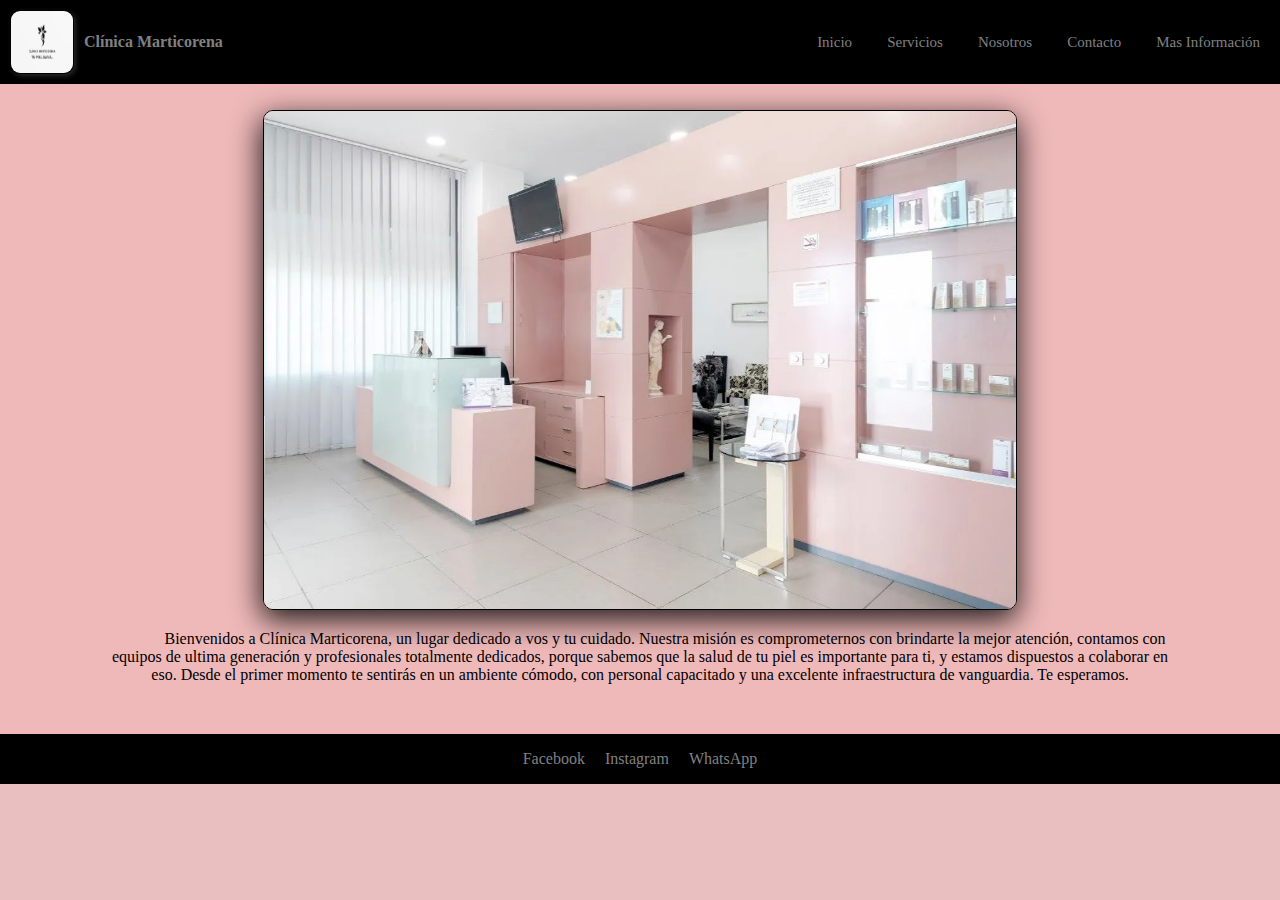
<file: index.html>
<!DOCTYPE html>
<html lang="es">

<head>
    <meta charset="UTF-8">
    <meta http-equiv="X-UA-Compatible" content="IE=edge">
    <meta name="viewport" content="width=device-width, initial-scale=1.0">
    <title>Clínica Marticorena</title>
    <link rel="stylesheet" href="./css/style.css">
    <link rel="shortcut icon" href="./assets/img/favicon.jpg" type="image/x-icon">
</head>

<body>
    <header>
        <a href="./index.html" class="logoNav">
            <img src="./assets/img/logoNav.jpg" alt="">
            <h4 class="nombreClinica">Clínica Marticorena</h4>
        </a>
        <nav>
            <ul class="navBar">
                <li>
                    <a href="./index.html">Inicio</a>
                </li>
                <li>
                    <a href="./pages/servicios.html">Servicios</a>
                </li>
                <li>
                    <a href="./pages/nosotros.html">Nosotros</a>
                </li>
                <li>
                    <a href="./pages/contacto.html">Contacto</a>
                </li>
                <li>
                    <a href="./pages/masinfo.html">Mas Información</a>
                </li>
            </ul>
        </nav>
    </header>
    <main>
        <section class="imagenhall">
            <div>
                <img src="./assets/img/hall index.webp" alt="">
            </div>
            <p>Bienvenidos a Clínica Marticorena, un lugar dedicado a vos y tu cuidado. Nuestra misión es comprometernos
                con brindarte la mejor atención, contamos con equipos de ultima generación y profesionales totalmente
                dedicados, porque sabemos que la salud de tu piel es importante para ti, y estamos dispuestos a
                colaborar en eso. Desde el primer momento te sentirás en un ambiente cómodo, con personal capacitado y
                una excelente infraestructura de vanguardia. Te esperamos.
            </p>
        </section>
    </main>
    <footer class="footer">
        <ul class="redesFooter">
            <li class="linkface">
                <a href="https://www.facebook.com/" target="_blank">Facebook</a>
            </li>
            <li class="linkinsta">
                <a href="https://www.instagram.com/" target="_blank">Instagram</a>
            </li>
            <li class="linkwhat">
                <a href="https://web.whatsapp.com/" target="_blank">WhatsApp</a>
            </li>
        </ul>
        <!-- <a href="https://es-la.facebook.com/" target="_blank"> 
                <img src="./assets/img/logoFacebook.png" alt="">
            </a>
            <a href="https://www.instagram.com/" target="_blank">
                <img src="./assets/img/logoInstagram.png" alt="">
            </a>
            <a href="https://web.whatsapp.com/es/" target="_blank">
                <img src="./assets/img/logoWhatsapp.png" alt="">
            </a>-->
        </div>
    </footer>
</body>

</html>
</file>
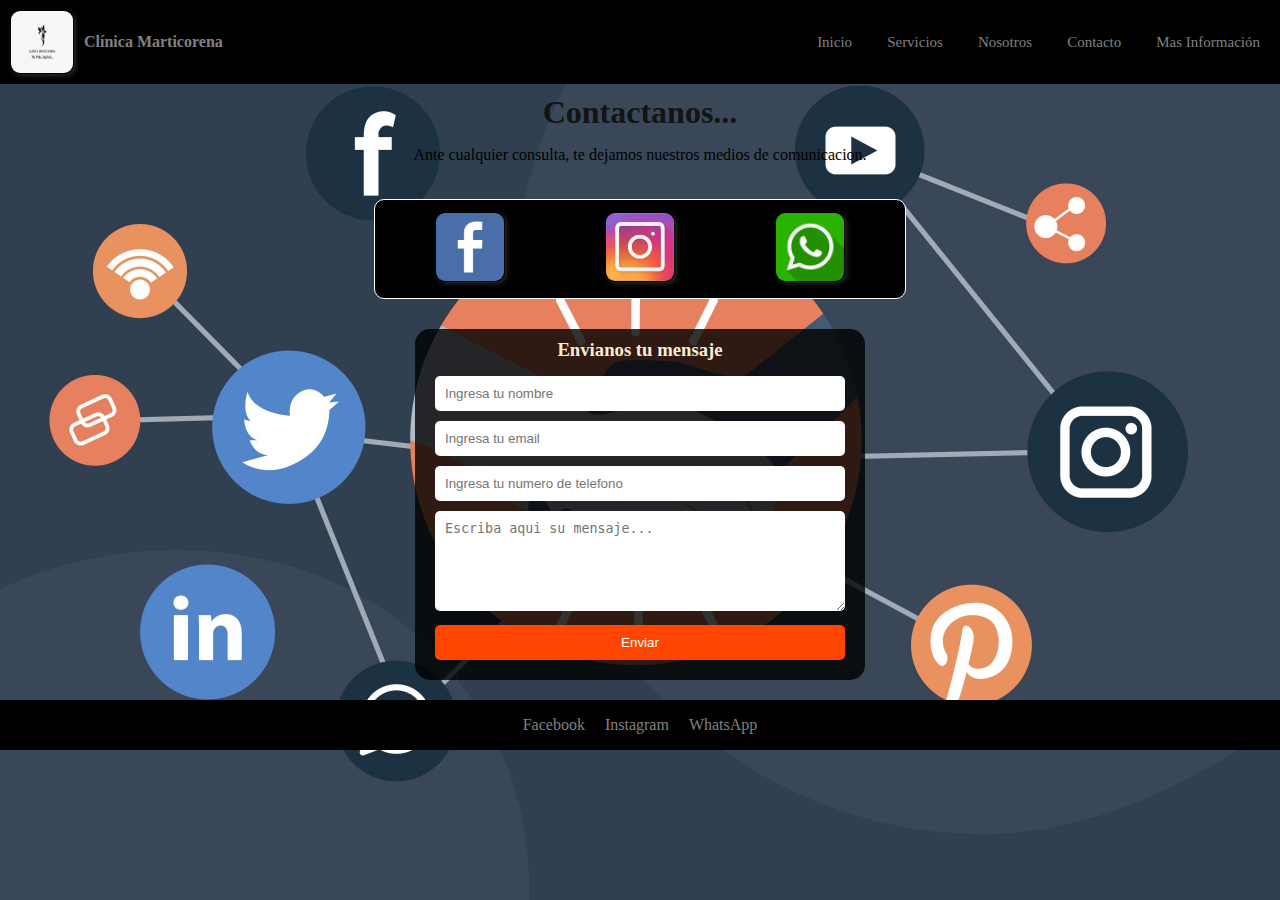
<file: pages/contacto.html>
<!DOCTYPE html>
<html lang="en">
<head>
    <meta charset="UTF-8">
    <meta http-equiv="X-UA-Compatible" content="IE=edge">
    <meta name="viewport" content="width=device-width, initial-scale=1.0">
    <title>Clínica Marticorena</title>
    <link rel="stylesheet" href="../css/style.css">
    <link rel="shortcut icon" href="../assets/img/favicon.jpg" type="image/x-icon">
</head>
<body class="bodycontact">
    <header>
        <a href="../index.html" class="logoNav">
            <img src="../assets/img/logoNav.jpg" alt="">
            <h4 class="nombreClinica">Clínica Marticorena</h4>
        </a>
        <nav>
            <ul class="navBar">
                <li>
                    <a href="../index.html">Inicio</a>
                </li>
                <li>
                    <a href="./servicios.html">Servicios</a>
                </li>
                <li>
                    <a href="./nosotros.html">Nosotros</a>
                </li>
                <li>
                    <a href="./contacto.html">Contacto</a>
                </li>
                <li>
                    <a href="./masinfo.html">Mas Información</a>
                </li>
            </ul>
        </nav>
    </header>
    <main>
        <h1>Contactanos...</h1>
        <p class="descripcion">Ante cualquier consulta, te dejamos nuestros medios de comunicacion.</p>
        <section class="card">
            <div class="cardcontact">
                <a href="https://es-la.facebook.com/" target="_blank"><img src="../assets/img/logoFacebook.png" alt="logo que sirve de link"></a>
                <a href="https://www.instagram.com/" target="_blank"><img src="../assets/img/logoInstagram.png" alt="logo que sirve de link"></a>
                <a href="https://www.whatsapp.com/?lang=es" target="_blank"><img src="../assets/img/logoWhatsapp.png" alt="logo que sirve de link"></a>
            </div>
        </section>
        <form action="" class="formulario">
            <h3 class="tituloform">Envianos tu mensaje</h3>
            <input type="text" name="nombre" placeholder="Ingresa tu nombre">
            <input type="text" name="correo" placeholder="Ingresa tu email">
            <input type="text" name="numero" placeholder="Ingresa tu numero de telefono">
            <textarea name="mensaje" placeholder="Escriba aqui su mensaje..."></textarea>
            <input class="buttonform" type="button" value="Enviar" id="botonformulario">
        </form>
    </main>

    <footer class="footer">
        <ul class="redesFooter">
            <li class="linkface">
                <a href="https://www.facebook.com/" target="_blank">Facebook</a>
            </li>
            <li class="linkinsta">
                <a href="https://www.instagram.com/" target="_blank">Instagram</a>
            </li>
            <li class="linkwhat">
                <a href="https://web.whatsapp.com/" target="_blank">WhatsApp</a>
            </li>
        </ul>
    </footer>

</body>
</html>
</file>
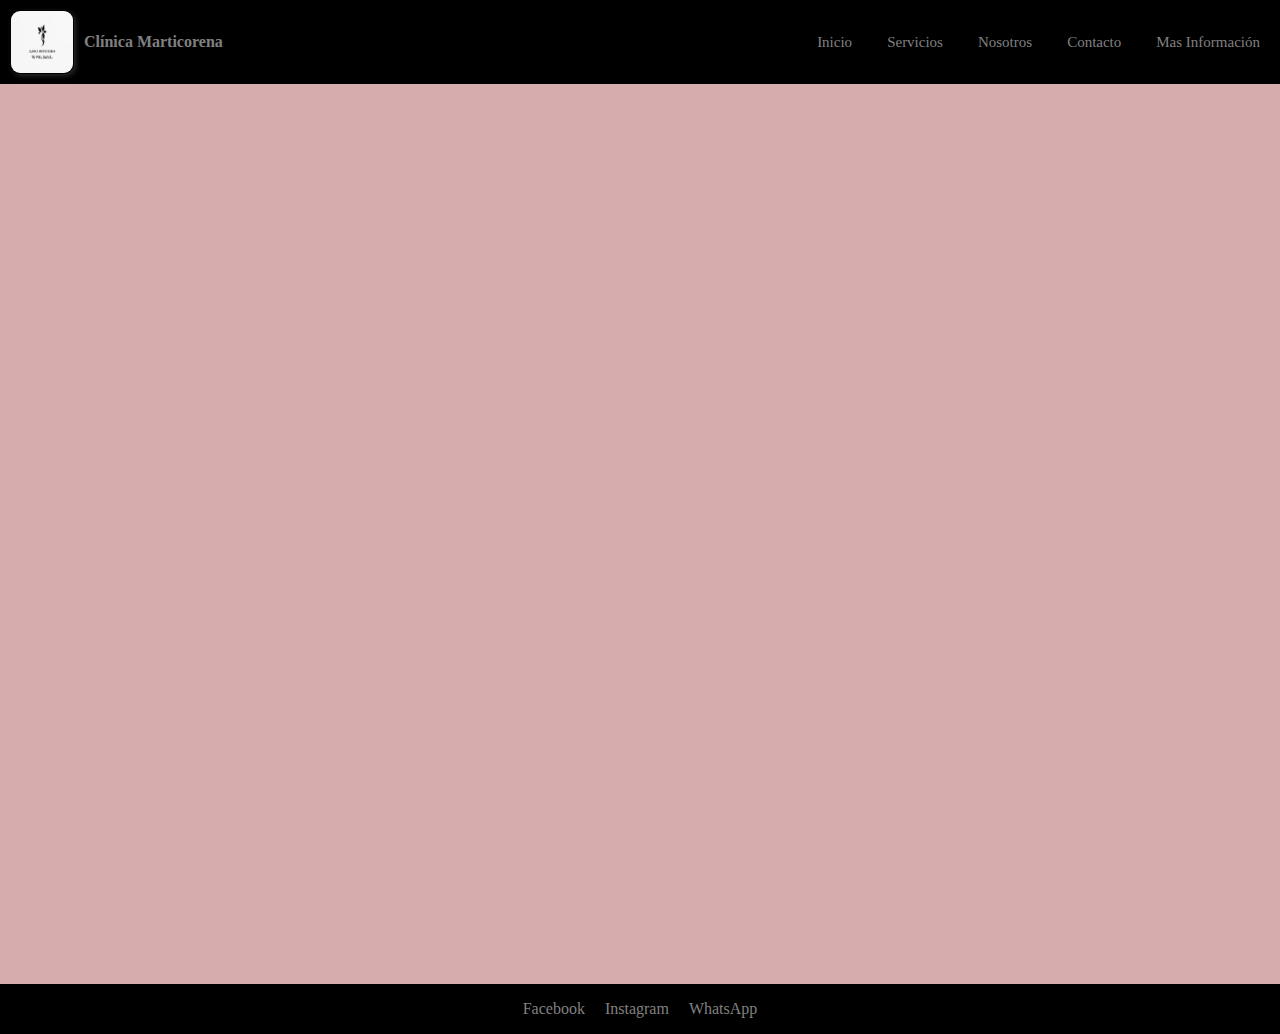
<file: pages/masinfo.html>
<!DOCTYPE html>
<html lang="en">

<head>
    <meta charset="UTF-8">
    <meta http-equiv="X-UA-Compatible" content="IE=edge">
    <meta name="viewport" content="width=device-width, initial-scale=1.0">
    <title>Clínica Marticorena</title>
    <link rel="stylesheet" href="../css/style.css">
    <link rel="shortcut icon" href="../assets/img/favicon.jpg" type="image/x-icon">
</head>

<body>
    <header>
        <a href="../index.html" class="logoNav">
            <img src="../assets/img/logoNav.jpg" alt="">
            <h4 class="nombreClinica">Clínica Marticorena</h4>
        </a>
        <nav>
            <ul class="navBar">
                <li>
                    <a href="../index.html">Inicio</a>
                </li>
                <li>
                    <a href="./servicios.html">Servicios</a>
                </li>
                <li>
                    <a href="./nosotros.html">Nosotros</a>
                </li>
                <li>
                    <a href="./contacto.html">Contacto</a>
                </li>
                <li>
                    <a href="./masinfo.html">Mas Información</a>
                </li>
            </ul>
        </nav>
    </header>

    <main class="maininfo">
        <!-- >h1>Nuestra Información</h1> 
            <p class="descripcion">Te contamos donde encontrarnos, ¡y mucho más!</p> -->

    </main>
    <footer class="footer">
        <ul class="redesFooter">
            <li class="linkface">
                <a href="https://www.facebook.com/" target="_blank">Facebook</a>
            </li>
            <li class="linkinsta">
                <a href="https://www.instagram.com/" target="_blank">Instagram</a>
            </li>
            <li class="linkwhat">
                <a href="https://web.whatsapp.com/" target="_blank">WhatsApp</a>
            </li>
        </ul>
    </footer>
</body>

</html>
</file>
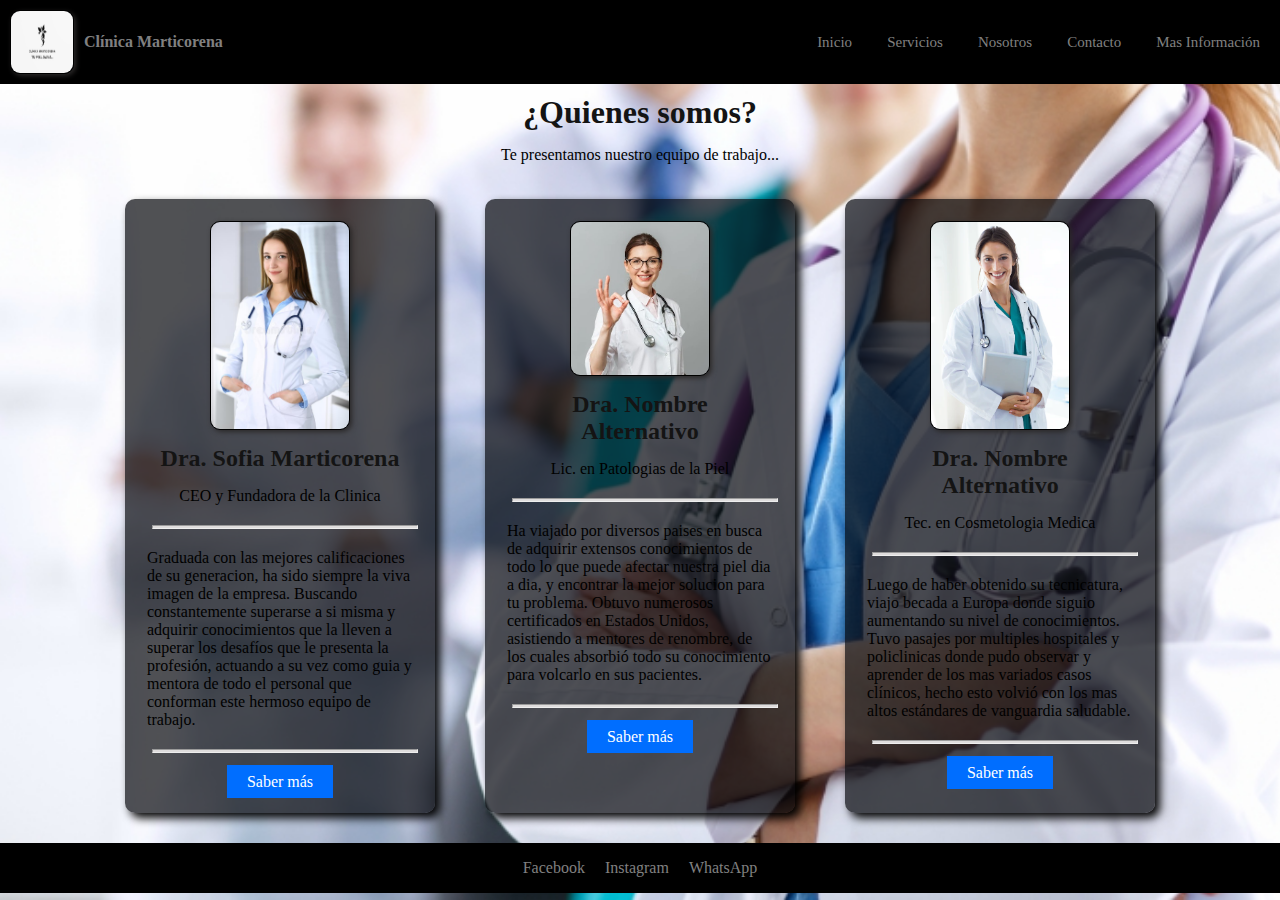
<file: pages/nosotros.html>
<!DOCTYPE html>
<html lang="en">

<head>
    <meta charset="UTF-8">
    <meta http-equiv="X-UA-Compatible" content="IE=edge">
    <meta name="viewport" content="width=device-width, initial-scale=1.0">
    <title>Clínica Marticorena</title>
    <link rel="stylesheet" href="../css/style.css">
    <link rel="shortcut icon" href="../assets/img/favicon.jpg" type="image/x-icon">
</head>

<body class="bodynos">
    <header>
        <a href="../index.html" class="logoNav">
            <img src="../assets/img/logoNav.jpg" alt="">
            <h4 class="nombreClinica">Clínica Marticorena</h4>
        </a>
        <nav>
            <ul class="navBar">
                <li>
                    <a href="../index.html">Inicio</a>
                </li>
                <li>
                    <a href="./servicios.html">Servicios</a>
                </li>
                <li>
                    <a href="./nosotros.html">Nosotros</a>
                </li>
                <li>
                    <a href="./contacto.html">Contacto</a>
                </li>
                <li>
                    <a href="./masinfo.html">Mas Información</a>
                </li>
            </ul>
        </nav>

    </header>

        <main>
            <h1>¿Quienes somos?</h1>
            <p class="descripcion">Te presentamos nuestro equipo de trabajo...
            </p>
            <section class="card">
                <div class="card__perfil">
                    <div class="card__nombre">
                        <img src="../assets/img/doctora 1.jpg" alt="">
                        <h2>Dra. Sofia Marticorena</h2>
                        <p>CEO y Fundadora de la Clinica</p>
                    </div>
                    <hr>
                    <div class="card__descripcion">
                        <p>Graduada con las mejores calificaciones de su generacion, ha sido siempre la viva imagen de
                            la empresa. Buscando constantemente superarse a si misma y adquirir conocimientos que la
                            lleven a superar los desafíos que le presenta la profesión, actuando a su vez como guia y
                            mentora de todo el personal que conforman este hermoso equipo de trabajo.</p>
                    </div>
                    <hr>
                    <div class="card__button">
                        <a class="enlace" href="http://www.eutm.fmed.edu.uy/cosmetologiamedica.html"
                            target="_blank">Saber
                            más</a>
                    </div>
                </div>
                <div class="card__perfil">
                    <div class="card__nombre">
                        <img src="../assets/img/doctora 2.jpg" alt="">
                        <h2>Dra. Nombre Alternativo</h2>
                        <p>Lic. en Patologias de la Piel</p>
                    </div>
                    <hr>
                    <div class="card__descripcion">
                        <p>Ha viajado por diversos paises en busca de adquirir extensos conocimientos de todo lo que
                            puede afectar nuestra piel dia a dia, y encontrar la mejor solucion para tu problema. Obtuvo
                            numerosos certificados en Estados Unidos, asistiendo a mentores de renombre, de los cuales
                            absorbió todo su conocimiento para volcarlo en sus pacientes.</p>
                    </div>
                    <hr>
                    <div class="card__button">
                        <a class="enlace" href="http://www.eutm.fmed.edu.uy/anatomiapatologica.html"
                            target="_blank">Saber más</a>
                    </div>
                </div>
                <div class="card__perfil">
                    <div class="card__nombre">
                        <img src="../assets/img/doctora 3.jpg" alt="">
                        <h2>Dra. Nombre Alternativo</h2>
                        <p>Tec. en Cosmetologia Medica</p>
                    </div>
                    <hr>
                    <div class="card__descripcion">
                        <p>Luego de haber obtenido su tecnicatura, viajo becada a Europa donde siguio aumentando su
                            nivel de conocimientos. Tuvo pasajes por multiples hospitales y policlinicas donde pudo
                            observar y aprender de los mas variados casos clínicos, hecho esto volvió con los mas altos
                            estándares de vanguardia saludable.</p>
                    </div>
                    <hr>
                    <div class="card__button">
                        <a class="enlace" href="https://www.hospitalbritanico.org.uy/servicios_clinicos_laboratorio.php">Saber más</a>
                    </div>
                </div>
            </section>

        </main>

        <footer class="footer">
            <ul class="redesFooter">
                <li class="linkface">
                    <a href="https://www.facebook.com/" target="_blank">Facebook</a>
                </li>
                <li class="linkinsta">
                    <a href="https://www.instagram.com/" target="_blank">Instagram</a>
                </li>
                <li class="linkwhat">
                    <a href="https://web.whatsapp.com/" target="_blank">WhatsApp</a>
                </li>
            </ul>
        </footer>
</body>

</html>
</file>
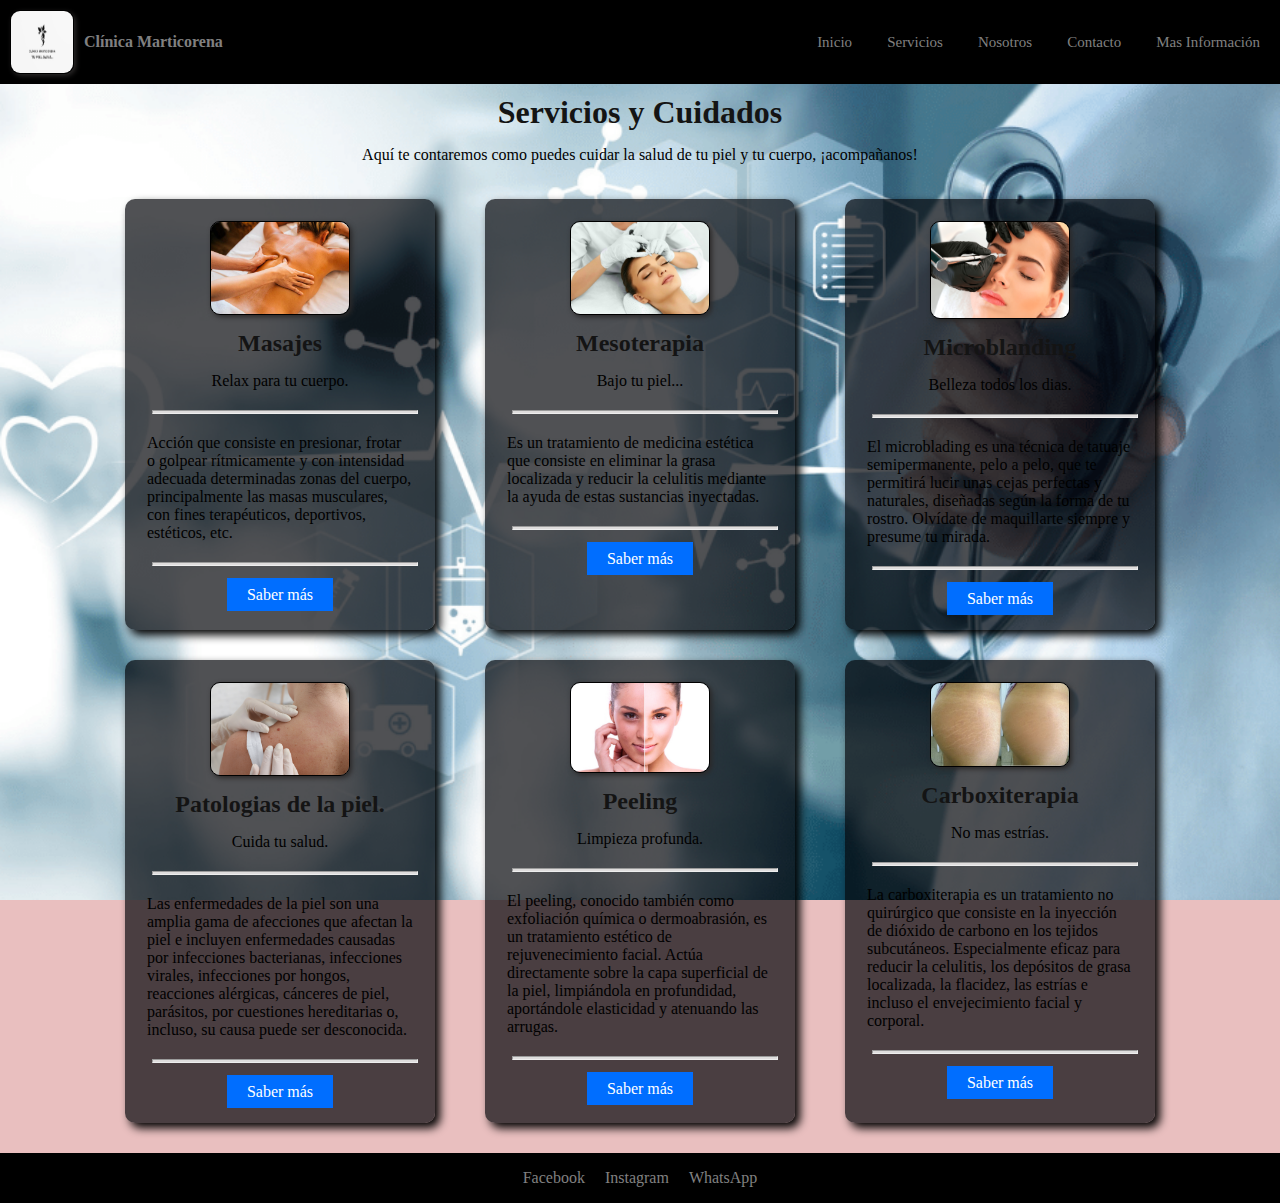
<file: pages/servicios.html>
<!DOCTYPE html>
<html lang="en">

<head>
    <meta charset="UTF-8">
    <meta http-equiv="X-UA-Compatible" content="IE=edge">
    <meta name="viewport" content="width=device-width, initial-scale=1.0">
    <title>Document</title>
    <link rel="stylesheet" href="../css/style.css">
    <link rel="shortcut icon" href="../assets/img/favicon.jpg" type="image/x-icon">
</head>

<body class="bodyserv">
    <header>
        <a href="../index.html" class="logoNav">
            <img src="../assets/img/logoNav.jpg" alt="">
            <h4 class="nombreClinica">Clínica Marticorena</h4>
        </a>
        <nav>
            <ul class="navBar">
                <li>
                    <a href="../index.html">Inicio</a>
                </li>
                <li>
                    <a href="./servicios.html">Servicios</a>
                </li>
                <li>
                    <a href="./nosotros.html">Nosotros</a>
                </li>
                <li>
                    <a href="./contacto.html">Contacto</a>
                </li>
                <li>
                    <a href="./masinfo.html">Mas Información</a>
                </li>
            </ul>
        </nav>
    </header>
    <main>
        <h1>Servicios y Cuidados</h1>
        <p class="descripcion">Aquí te contaremos como puedes cuidar la salud de tu piel y tu cuerpo, ¡acompañanos!</p>

        <section class="card">
            <div class="card__perfil">
                <div class="card__nombre">
                    <img src="../assets/img/masajes.jpg" alt="">
                    <h2>Masajes</h2>
                    <p>Relax para tu cuerpo.</p>
                </div>
                <hr>
                <div class="card__descripcion">
                    <p>Acción que consiste en presionar, frotar o golpear rítmicamente y con intensidad adecuada
                        determinadas zonas del cuerpo, principalmente las masas musculares, con fines terapéuticos,
                        deportivos, estéticos, etc.</p>
                </div>
                <hr>
                <div class="card__button">
                    <a class="enlace" href="https://www.fisioterapia-online.com/glosario/masaje" target="_blank">Saber
                        más</a>
                </div>
            </div>
            <div class="card__perfil">
                <div class="card__nombre">
                    <img src="../assets/img/mesoterapia.jpg" alt="">
                    <h2>Mesoterapia</h2>
                    <p>Bajo tu piel...</p>
                </div>
                <hr>
                <div class="card__descripcion">
                    <p>Es un tratamiento de medicina estética que consiste en eliminar la grasa localizada y reducir la
                        celulitis mediante la ayuda de estas sustancias inyectadas.</p>
                </div>
                <hr>
                <div class="card__button">
                    <a class="enlace"
                        href="https://www.sanitas.es/sanitas/seguros/es/particulares/biblioteca-de-salud/estetica/tratamientos-y-aparatologia/mesoterapia.html"
                        target="_blank">Saber más</a>
                </div>
            </div>
            <div class="card__perfil">
                <div class="card__nombre">
                    <img src="../assets/img/microblading.webp" alt="">
                    <h2>Microblanding</h2>
                    <p>Belleza todos los dias.</p>
                </div>
                <hr>
                <div class="card__descripcion">
                    <p>El microblading es una técnica de tatuaje semipermanente, pelo a pelo, que te permitirá lucir
                        unas cejas perfectas y naturales, diseñadas según la forma de tu rostro. Olvídate de maquillarte
                        siempre y presume tu mirada.</p>
                </div>
                <hr>
                <div class="card__button">
                    <a class="enlace"
                        href="https://www.webconsultas.com/belleza-y-bienestar/tratamientos-esteticos/que-es-el-microblading-ventajas-e-inconvenientes"
                        target="_blank">Saber más</a>
                </div>
            </div>
        </section>
        <section class="card">
            <div class="card__perfil">
                <div class="card__nombre">
                    <img src="../assets/img/patologias de la piel.jpg" alt="">
                    <h2>Patologias de la piel.</h2>
                    <p>Cuida tu salud.</p>
                </div>
                <hr>
                <div class="card__descripcion">
                    <p>Las enfermedades de la piel son una amplia gama de afecciones que afectan la piel e incluyen
                        enfermedades causadas por infecciones bacterianas, infecciones virales, infecciones por hongos,
                        reacciones alérgicas, cánceres de piel, parásitos, por cuestiones hereditarias o, incluso, su
                        causa puede ser desconocida.</p>
                </div>
                <hr>
                <div class="card__button">
                    <a class="enlace" href="https://www.healthline.com/health/es/enfermedades-de-la-piel"
                        target="_blank">Saber más</a>
                </div>
            </div>
            <div class="card__perfil">
                <div class="card__nombre">
                    <img src="../assets/img/peeling.jpg" alt="">
                    <h2>Peeling</h2>
                    <p>Limpieza profunda.</p>
                </div>
                <hr>
                <div class="card__descripcion">
                    <p>El peeling, conocido también como exfoliación química o dermoabrasión, es un tratamiento estético
                        de rejuvenecimiento facial. Actúa directamente sobre la capa superficial de la piel, limpiándola
                        en profundidad, aportándole elasticidad y atenuando las arrugas.</p>
                </div>
                <hr>
                <div class="card__button">
                    <a class="enlace" href="https://www.topdoctors.es/diccionario-medico/peeling#">Saber más</a>
                </div>
            </div>
            <div class="card__perfil">
                <div class="card__nombre">
                    <img src="../assets/img/Carboxi-Estrias.jpg" alt="">
                    <h2>Carboxiterapia</h2>
                    <p>No mas estrías.</p>
                </div>
                <hr>
                <div class="card__descripcion">
                    <p>La carboxiterapia es un tratamiento no quirúrgico que consiste en la inyección de dióxido de
                        carbono en los tejidos subcutáneos. Especialmente eficaz para reducir la celulitis, los
                        depósitos de grasa localizada, la flacidez, las estrías e incluso el envejecimiento facial y
                        corporal.</p>
                </div>
                <hr>
                <div class="card__button">
                    <a class="enlace" href="https://www.topdoctors.es/diccionario-medico/carboxiterapia">Saber más</a>
                </div>
            </div>
        </section>
    </main>

    <footer class="footer">
        <ul class="redesFooter">
            <li class="linkface">
                <a href="https://www.facebook.com/" target="_blank">Facebook</a>
            </li>
            <li class="linkinsta">
                <a href="https://www.instagram.com/" target="_blank">Instagram</a>
            </li>
            <li class="linkwhat">
                <a href="https://web.whatsapp.com/" target="_blank">WhatsApp</a>
            </li>
        </ul>
    </footer>
</body>
</html>
</file>
<file: css/style.css>
* {
    margin: 0;
    padding: 0;
    box-sizing: border-box;
}
body {
    background-color: rgb(233, 191, 191);
}

/*Configuracion del header y navBar*/
header {
    display: flex;
    justify-content: space-between;
    background-color: black;
    align-items: center;
}

.logoNav {
    display: flex;
    color: gray;
    align-items: center;
    padding: 10px;
}

.logoNav img {
    height: 50px;
    margin-right: 10px;
    height: 64px;
    width: 64px;
}

.logoNav img:hover {
    color: black;
    background: rgb(239, 185, 185);
    border-radius: 11px;
    cursor: pointer;
}

header a{
    text-decoration: none;
}

.navBar {
    display: flex;
    background: black;
    height: auto;
    padding-left: 15px;
    justify-content: flex-end;


}

.navBar ul {
    width: 100%;
    margin: 0 auto;
    padding-left: 15px;
    list-style: none;

}

.navBar li {
    float: inline-end;
    display: inline;
    position: relative;
    margin-right: 5px;
}

.navBar a {
    display: block;
    line-height: 40px;
    padding: 0 14px;
    text-decoration: none;
    color: gray;
    font-size: 15px;
    border: solid black 1px;
}

.navBar li a:hover {
    color: black;
    background: rgb(239, 185, 185);
    border-radius: 11px;
    cursor: pointer;
}

/*Configuracion del main*/
.imagenhall div {
    display: flex;
    justify-content: center;
    height: 25%;
    width: auto;
    background-color: rgb(239, 185, 185);
}

.imagenhall div img {
    margin-top: 2%;
    margin-bottom: 20px;
    border-radius: 10px;
    height: 500px;
    width: auto;
    box-shadow: -1px 9px 30px 1px rgba(0, 0, 0, 0.87);
    -webkit-box-shadow: -1px 9px 30px 1px rgba(0, 0, 0, 0.87);
    -moz-box-shadow: -1px 9px 30px 1px rgba(0, 0, 0, 0.87);
}

.imagenhall p {
    background-color: rgb(239, 185, 185);
    text-align: center;
    font-family: Tahoma;
    justify-content: space-evenly;
    text-indent: 50px;
    padding-left: 100px;
    padding-right: 100px;
    padding-bottom: 50px;
    vertical-align: text-bottom;
}

/*Configuracion footer*/
.footer {
    display: flex;
    background-color: black;
    justify-content: center;
    height: 50px;
    width: 100%;
}

.redesFooter {
    display: flex;
    align-items: center;
    list-style: none;
}

.footer ul a {
    text-decoration: none;
    color: gray;
    padding: 10px;
    list-style: none;
}

.linkface :hover {
    color: black;
    background: linear-gradient(120deg,#335294, #ffffff, #335294);
    border-radius: 11px;
    cursor: pointer;
}

.linkinsta :hover {
    color: black;
    background: radial-gradient(circle at 33% 100%, #fed373 4%, #f15245 30%, #d92e7f 62%, #9b36b7 85%, #515ecf);
    border-radius: 11px;
    cursor: pointer;
}

.linkwhat :hover {
    color: black;
    background: linear-gradient(45deg, #E5FFCC, #1EBEA5, #00E676, #00E676, #00E676, #1EBEA5, #ffffff);
    border-radius: 11px;
    cursor: pointer;
}
/*html servicios*/
h1{
    text-align: center;
    padding: 10px;
    color: rgb(20, 20, 20);
}
h2{
    text-align: center;
    padding: 10px;
    color: rgb(20, 20, 20);
}
.descripcion{
    text-align: center;
    padding: 5px 25px;
    color: black;
}

.card{
    width: 100%;
    display: flex;
    gap: 50px;
    flex-wrap: wrap;
    justify-content: center;
    margin-top: 30px;
    margin-bottom: 30px;
}
.card__perfil{
    width: 310px;
    padding: 20px;
    box-shadow: 5px 5px 10px black;
    border: solid rgba(3, 133, 255, 0) 2px;
    border-radius: 10px;
}
.card__perfil:hover{
    border: solid black 2px;
}
.card__perfil:hover img{
    transform: rotate(0);
}
img{
    width: 140px;
    border-radius: 10px;
    box-shadow: 2px 2px 5px rgb(43, 41, 41);
    border: solid black 0.5px;
}
.card__nombre{
    display: flex;
    flex-direction: column;
    align-items: center;
    gap: 5px;
}
hr{
    width: 100%;
    height: 4px;
    background: rgb(223, 221, 221);
    margin: 20px 5px;
}
.card__button{
    text-align: center;
}
.enlace{
    background: rgb(0, 110, 255);
    padding: 8px 20px;
    color: white;
    text-decoration: none;
}
.card__perfil {
    background: rgba(5, 7, 12, 0.70)
}
.bodyserv{
    background-image: url(../assets/img/fondoserv.png);
    background-repeat: no-repeat;
    background-position: center center;
    background-attachment: fixed;
    background-size: cover;
}
.bodyserv img {
    background: linear-gradient(rgba(5, 7, 12, 0.75), rgba(5, 7, 12, 0.75));
}
/*html Nosotros*/
.bodynos {
    background-image: url(../assets/img/fondonos.jpg);
    background-repeat: no-repeat;
    background-position: center center;
    background-attachment: fixed;
    background-size: cover;
}
.bodynos img {
    background: linear-gradient(rgba(5, 7, 12, 0.75), rgba(5, 7, 12, 0.75));

}
/*html Contacto*/
.bodycontact { 
    background-image: url(../assets/img/fondocontact.jpg);
    background-repeat: no-repeat;
    background-position: center center;
    background-attachment: fixed;
    background-size: cover;

}
.cardcontact {
    display: flex;
    background-color: black;
    padding: 10px;
    height: 100px;
    border: solid white 1px;
    border-radius: 10px;
    align-items: center;
}
.cardcontact img{
    height: 70px;
    width: auto;
}
.cardcontact a img:hover{
    cursor: pointer;
}
.cardcontact a {
    padding: 50px;

}
.formulario{
    width: 450px;
    margin: auto;
    background: rgba(0, 0, 0, 0.8);
    padding: 10px 20px ;
    box-sizing: border-box;
    margin-top: 15px;
    border-radius: 15px;
    margin-bottom: 20px;
    font-family: 'Franklin Gothic Medium';
}
.tituloform {
    color: antiquewhite;
    text-align: center;
    margin: 0;
    font-size: 30;
    margin-bottom: 15px;
}
input, textarea {
    width: 100%;
    margin-bottom: 10px;
    padding: 10px;
    box-sizing: border-box;
    border: none;
    border-radius: 5px;
}
textarea {
    min-height: 100px;
    max-height: 200px;
    min-width: 100%;
    max-width: 100%;
}
.buttonform {
    justify-content: center;
    background: orangered;
    color: white;
    padding: 10px;
}
.buttonform:hover {
    cursor: pointer;
}
.redescontact {
    display: flex;
    background: black;
    height: 100px;
    width: 250px;
    border: solid white 1px;
    border-radius: 10px;
    margin: 100px;
}
.redescontact img {
    margin: 10px;
    height: 70px;
    width: auto;
    justify-content: space-around;
    justify-items: center;
}
/*html info*/
.maininfo {
    display: flex;
    flex-direction: row;
    background-color: rgb(215, 172, 172);
    height: 100vh  ;
}
</file>
